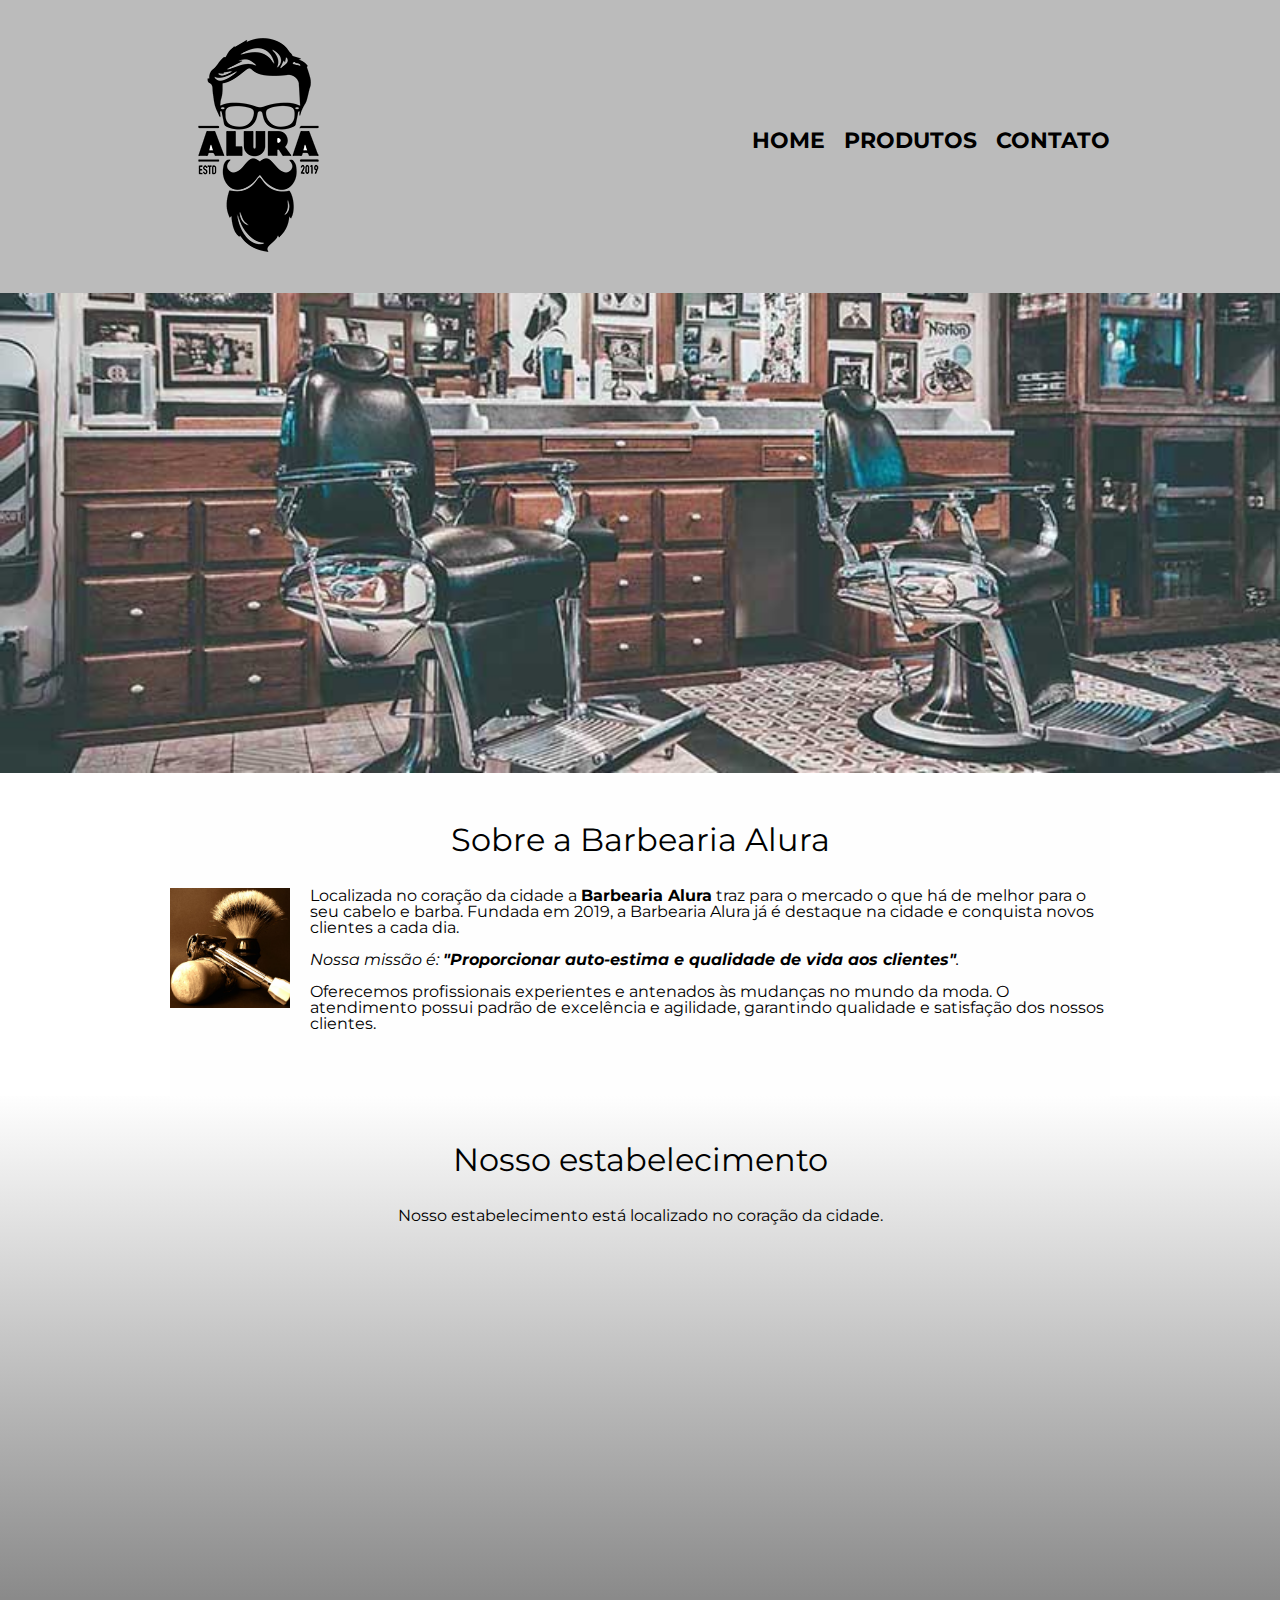
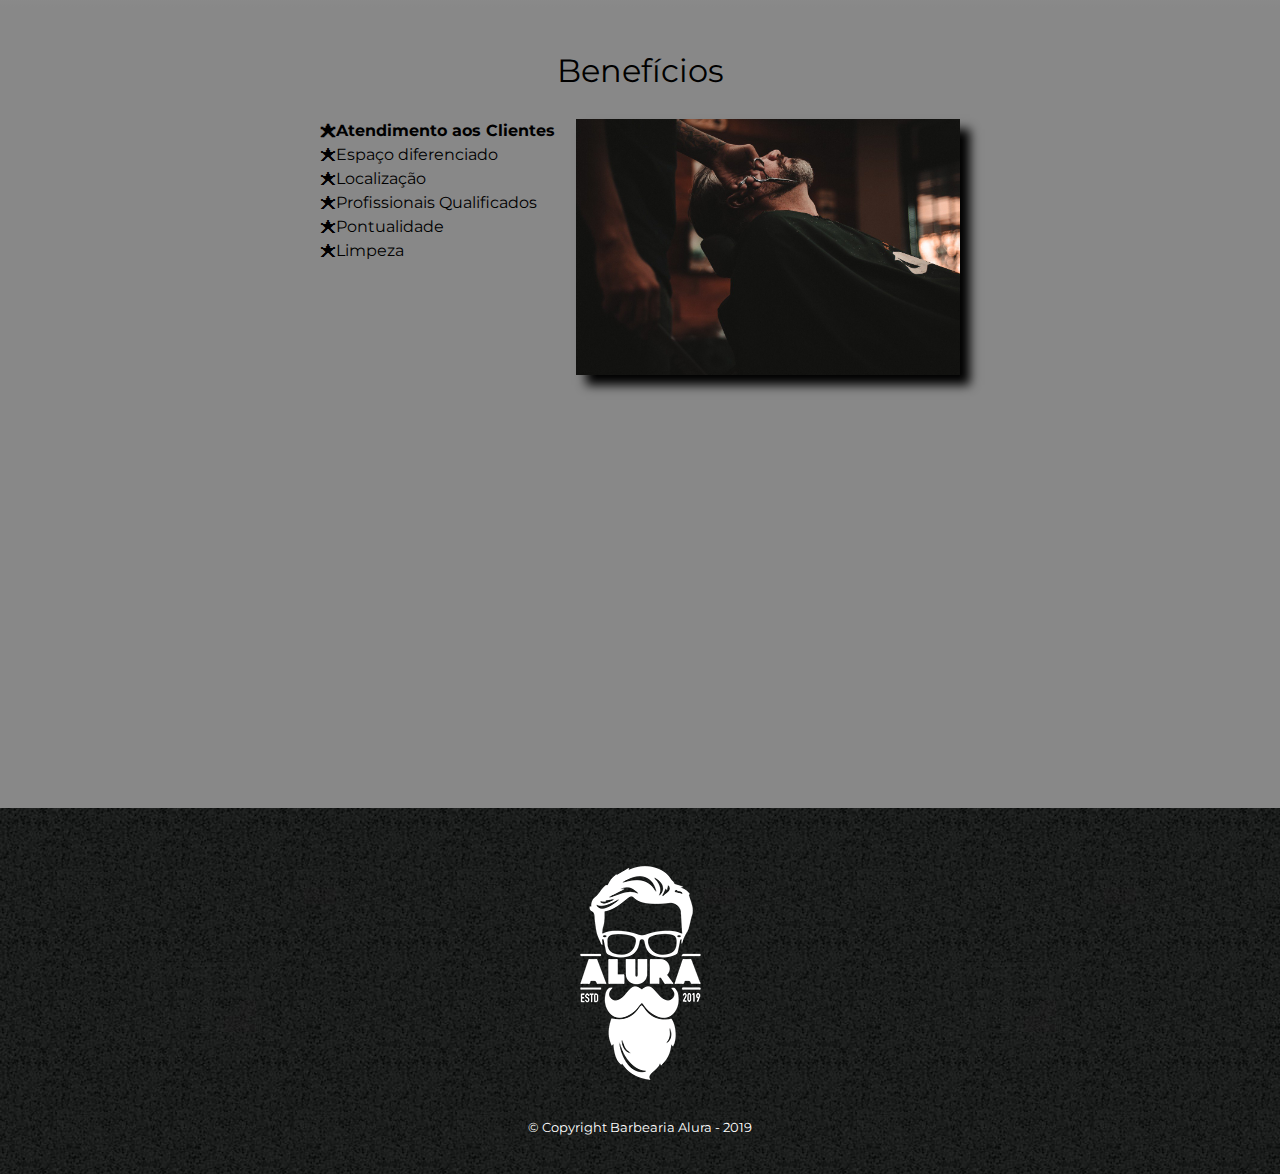
<file: index.html>
<!DOCTYPE html>
<html lang="pt-br">
	<head>
		<meta charset="UTF-8">
		<meta name="viewport" content="width=device-width">
		<title>Barbearia Alura</title>

		<link rel="stylesheet" href="reset.css">
		<link rel="stylesheet" href="style.css">
		<link href="https://fonts.googleapis.com/css?family=Montserrat&display=swap" rel="stylesheet">
	</head>

	<body>
		<header>
			<div class="caixa">
				<h1><img src="logo.png"></h1>

				<nav>
					<ul>
						<li><a href="index.html">Home</a></li>
						<li><a href="produtos.html">Produtos</a></li>
						<li><a href="contato.html">Contato</a></li>
					</ul>
				</nav>
			</div>
		</header>

		<img class="banner" src="banner.jpg">

		<main>
			<section class="principal">
				<h2 class="titulo-principal">Sobre a Barbearia Alura</h2>

				<img class="utensilios" src="utensilios.jpg" alt="Utensilios de um barbeiro.">
		 
				<p>Localizada no coração da cidade a <strong>Barbearia Alura</strong> traz para o mercado o que há de melhor para o seu cabelo e barba. Fundada em 2019, a Barbearia Alura já é destaque na cidade e conquista novos clientes a cada dia.</p>

				<p id="missao"><em>Nossa missão é: <strong>"Proporcionar auto-estima e qualidade de vida aos clientes"</strong>.</em></p>

				<p>Oferecemos profissionais experientes e antenados às mudanças no mundo da moda. O atendimento possui padrão de excelência e agilidade, garantindo qualidade e satisfação dos nossos clientes.</p>
			</section>

			<section class="mapa">
				<h3 class="titulo-principal">Nosso estabelecimento</h3>
				<p>Nosso estabelecimento está localizado no coração da cidade.</p>

				<div class="mapa-conteudo">
					<iframe src="https://www.google.com/maps/embed?pb=!1m18!1m12!1m3!1d3656.4483278365396!2d-46.63466568562861!3d-23.588249068469487!2m3!1f0!2f0!3f0!3m2!1i1024!2i768!4f13.1!3m3!1m2!1s0x94ce5a2b2ed7f3a1%3A0xab35da2f5ca62674!2sCaelum!5e0!3m2!1spt-BR!2sbr!4v1568814489656!5m2!1spt-BR!2sbr" width="100%" height="300" frameborder="0" style="border:0;" allowfullscreen=""></iframe>
				</div>
			</section>

			<section class="beneficios">
				<h3 class="titulo-principal">Benefícios</h3>

				<div class="conteudo-beneficios">
					<ul class="lista-beneficios">
						<li class="itens">Atendimento aos Clientes</li>
						<li class="itens">Espaço diferenciado</li>
						<li class="itens">Localização</li>
						<li class="itens">Profissionais Qualificados</li>
						<li class="itens">Pontualidade</li>
						<li class="itens">Limpeza</li>
					</ul><img src="beneficios.jpg" class="imagem-beneficios">
				</div>

				<div class="video">
					<iframe width="100%" height="315" src="https://www.youtube.com/embed/wcVVXUV0YUY" frameborder="0" allow="accelerometer; autoplay; encrypted-media; gyroscope; picture-in-picture" allowfullscreen></iframe>
				</div>
			</section>
		</main>

		<footer>
			<img src="logo-branco.png">
			<p class="copyright">&copy; Copyright Barbearia Alura - 2019</p>
		</footer>
	</body>
</html>
</file>
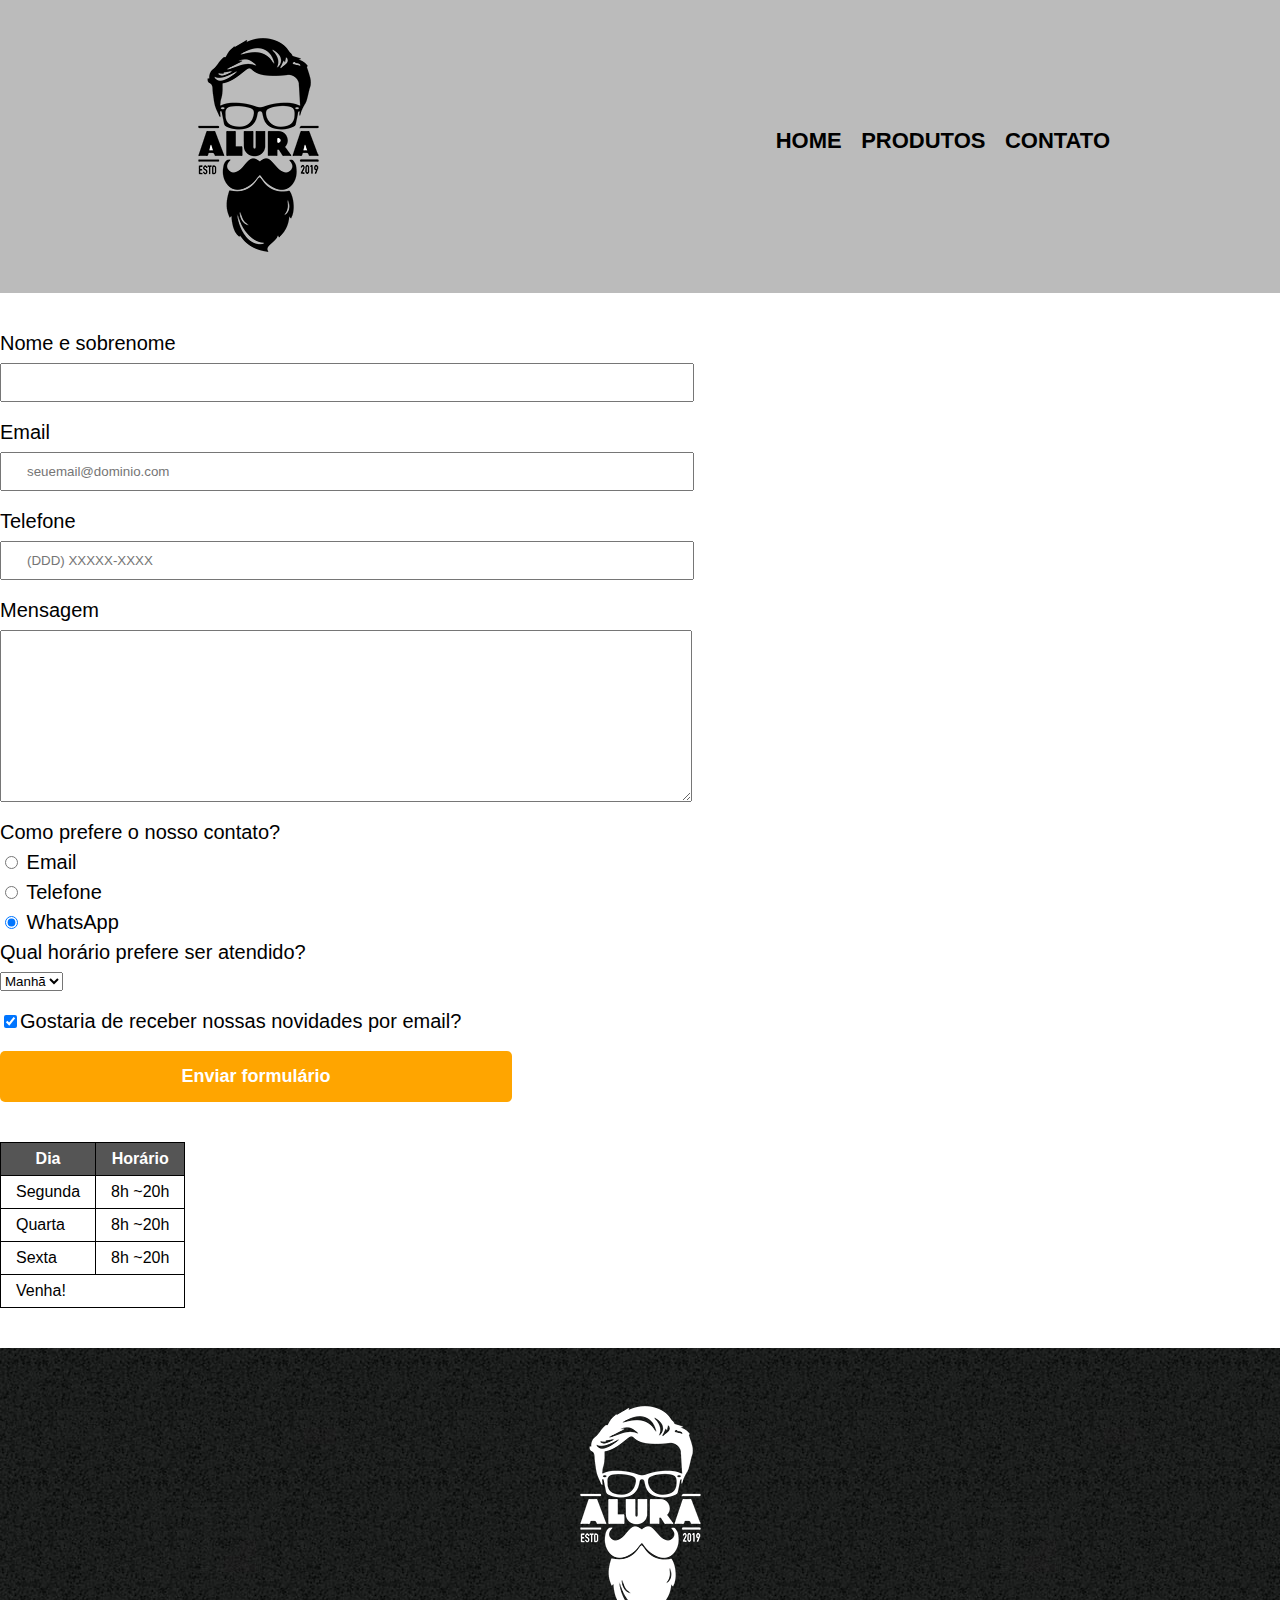
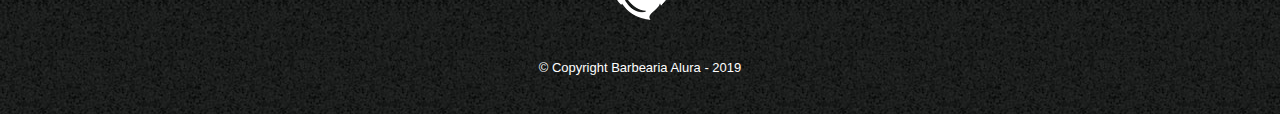
<file: contato.html>
<!DOCTYPE html>
<html>
	<head>
		<meta charset="UTF-8">
		<title>Contato - Barbearia Alura</title>

		<link rel="stylesheet" href="reset.css">
		<link rel="stylesheet" href="style.css">
	</head>
	<body>
		<header>
			<div class="caixa">
				<h1><img src="logo.png" alt="Logo da barbearia alura"></h1>

				<nav>
					<ul>
						<li><a href="index.html">Home</a></li>
						<li><a href="produtos.html">Produtos</a></li>
						<li><a href="contato.html">Contato</a></li>
					</ul>
				</nav>
			</div>
		</header>

		<main>
			<form>
				<label for="nomesobrenome">Nome e sobrenome</label>
				<input type="text" id="nomesobrenome" class="input-padrao" required	>

				<label for="email">Email</label>
				<input type="email" id="email" class="input-padrao"required placeholder="seuemail@dominio.com">

				<label for="telefone">Telefone</label>
				<input type="tel" id="telefone" class="input-padrao"required placeholder="(DDD) XXXXX-XXXX">

				<label for="mensagem">Mensagem</label>
				<textarea cols="70" rows="10" id="mensagem" class="input-padrao"></textarea>

				<fieldset>
					<legend>Como prefere o nosso contato?</legend>
					<label for="radio-email"><input type="radio" name="contato" value="email" id="radio-email"> Email</label>
					
					<label for="radio-telefone"><input type="radio" name="contato" value="telefone" id="radio-telefone"> Telefone</label>
					
					<label for="radio-whatsapp"><input type="radio" name="contato" value="whatsapp" id="radio-whatsapp" checked> WhatsApp</label>
				</fieldset>

				<fieldset>
					<legend>Qual horário prefere ser atendido?</p></legend>
					<select>
						<option>Manhã</option>
						<option>Tarde</option>
						<option>Noite</option>
					</select>
				</fieldset>

				<label class="checkbox"><input type="checkbox"checked>Gostaria de receber nossas novidades por email?</label>

				<input type="submit" value="Enviar formulário" class="enviar">
			</form>

			<table>
				<thead>
					<tr>
						<th>Dia</th>
						<th>Horário</th>
					</tr>
				</thead>

				<tbody>
					<tr>
						<td>Segunda</td>
						<td>8h ~20h</td>
					</tr>

					
					<tr>
						<td>Quarta</td>
						<td>8h ~20h</td>
					</tr>	

					
					<tr>
						<td>Sexta</td>
						<td>8h ~20h</td>
					</tr>

					<tr>
						<td colspan="2">Venha!</td> 
					</tr>
				</tbody>

			</table>
		</main>

		<footer>
			<img src="logo-branco.png" alt="Logo da barbearia alura">
			<p class="copyright">&copy; Copyright Barbearia Alura - 2019</p>
		</footer>
	</body>
</html>
</file>
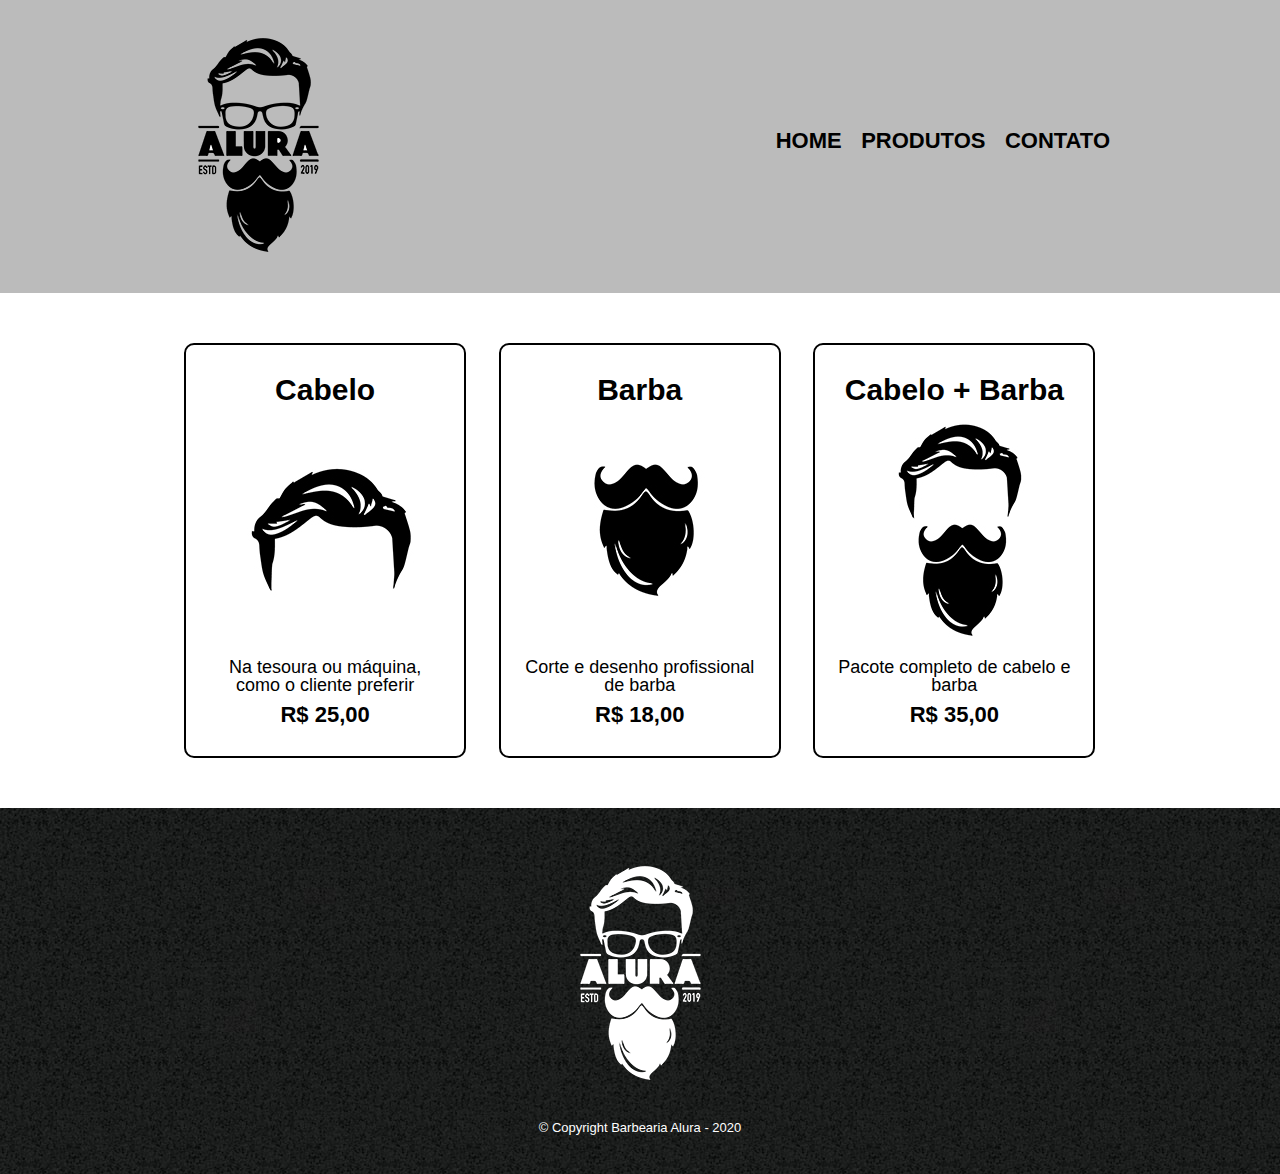
<file: produtos.html>
<!DOCTYPE html>
<html>
	<head>
		<meta charset="UTF-8">
		<title>Produtos - Barbearia Alura</title>

		<link rel="stylesheet" href="reset.css">
		<link rel="stylesheet" href="style.css">
	</head>
	<body>
		<header>
			<div class="caixa">
				<h1><img src="logo.png"></h1>

				<nav>
					<ul>
						<li><a href="index.html">Home</a></li>
						<li><a href="produtos.html">Produtos</a></li>
						<li><a href="contato.html">Contato</a></li>
					</ul>
				</nav>
			</div>
		</header>

		<main>
			<ul class="produtos">
				<li>
					<h2>Cabelo</h2>
					<img src="cabelo.jpg">
					<p class="produto-descricao">Na tesoura ou máquina, como o cliente preferir</p>
					<p class="produto-preco">R$ 25,00</p>
				</li>
				<li>
					<h2>Barba</h2>
					<img src="barba.jpg">
					<p class="produto-descricao">Corte e desenho profissional de barba</p>
					<p class="produto-preco">R$ 18,00</p>
				</li>
				<li>
					<h2>Cabelo + Barba</h2>
					<img src="cabelo+barba.jpg">
					<p class="produto-descricao">Pacote completo de cabelo e barba</p>
					<p class="produto-preco">R$ 35,00</p>
				</li>
			</ul>
        </main>
        
        <footer>
            <img src="logo-branco.png">
            <p class="copyright">&copy; Copyright Barbearia Alura - 2020 </p>
        </footer>

	</body>
</html>
</file>
<file: style.css>
body {
	font-family: 'Montserrat', sans-serif;
}

header {
	background: #BBBBBB;
	padding: 20px 0;
}

.caixa {
	position: relative;
	width: 940px;
	margin: 0 auto;
}

nav {
	position: absolute;
	top: 110px;
	right: 0;
}

nav li {
	display: inline;
	margin: 0 0 0 15px;
}

nav a {
	text-transform: uppercase;
	color: #000000;
	font-weight: bold;
	font-size: 22px;
	text-decoration: none;
}

nav a:hover {
	color: #C78C19;
	text-decoration: underline;
}

.produtos {
	width: 940px;
	margin: 0 auto;
	padding: 50px 0;
}

.produtos li {
	display: inline-block;
	text-align: center;
	width: 30%;
	vertical-align: top;
	margin: 0 1.5%;
	padding: 30px 20px;
	box-sizing: border-box;
	border: 2px solid #000000;
	border-radius: 10px;
}

.produtos li:hover {
	border-color: #C78C19;
}

.produtos li:active {
	border-color: #088C19;	
}

.produtos li:hover h2 {
	font-size: 34px;
}

.produtos h2 {
	font-size: 30px;
	font-weight: bold;
}

.produto-descricao {
	font-size: 18px;
}

.produto-preco {
	font-size: 22px;
	font-weight: bold;
	margin-top: 10px;
}

footer {
	text-align: center;
	background: url("bg.jpg");
	padding: 40px 0;
}

.copyright {
	color: #FFFFFF;
	font-size: 13px;
	margin: 20px 0 0;
}

main {
	
}

form {
	margin: 40px 0;
}

form label, form legend {
	display:block;
	font-size: 20px;
	margin: 0 0 10px;
}

.input-padrao {
	display: block;
	margin: 0 0 20px;
	padding: 10px 25px;
	width: 50%;
}

.checkbox {
	margin: 20px 0;
}

.enviar {
	width:40%;
	padding: 15px 0;
	background: orange;
	color: white;
	font-weight: bold;
	font-size: 18px;
	border: none;
	border-radius: 5px;
	transition: 1s all;
	cursor: pointer;
}

.enviar:hover {
	background: darkorange;
	transform: scale(1.2);
}

table {
	margin: 20px 0 40px;
}

thead {
	background: #555555;
	color: white;
	font-weight: bold;
}

td, th {
	border: 1px solid #000000;
	padding: 8px 15px;
}


/* css da página inicial */
.banner {
	width:100%;
}

.titulo-principal {
	text-align: center;
	font-size: 2em;
	margin: 0 0 1em;
	clear: left;
}

.principal {
	padding: 3em 0;
	background: #FEFEFE;
	width: 940px;
	margin: 0 auto;
}

.principal p {
	margin: 0 0 1em;
}

.principal strong {
	font-weight: bold;
}

.principal em {
	font-style: italic;
}

.utensilios {
	width: 120px;
	float: left;
	margin: 0 20px 20px 0;
}

.mapa {
	padding: 3em 0;
	background: linear-gradient(#FEFEFE, #888888);
}

.mapa-conteudo {
	width: 940px;
	margin: 0 auto;
}

.mapa p {
	margin: 0 0 2em;
	text-align: center;
}

.beneficios {
	padding: 3em 0;
	background: #888888;
}

.conteudo-beneficios {
	width: 640px;
	margin: 0 auto;
}

.lista-beneficios {
	width: 40%;
	display: inline-block;
	vertical-align: top;
}

.itens {
	line-height: 1.5;
}

.itens:first-child {
	font-weight: bold;
}

.itens:before {
	content: "🟊";
}

.imagem-beneficios {
	width: 60%;
	opacity: 1;
	transition: 400ms;
	box-shadow: 10px 10px 10px 0 #000000;
}

.imagem-beneficios:hover {
	opacity: 0.3;
}

.video {
	width: 560px;
	margin: 2em auto;
}

@media screen and (max-width: 480px) {
	.caixa, .principal, .conteudo-beneficios, .mapa-conteudo, .video {
		width: auto;
	}

	h1 {
		text-align: center;
	}

	nav {
		position: static;
	}

	.lista-beneficios, .imagem-beneficios {
		width: 100%;
	}
}
</file>
